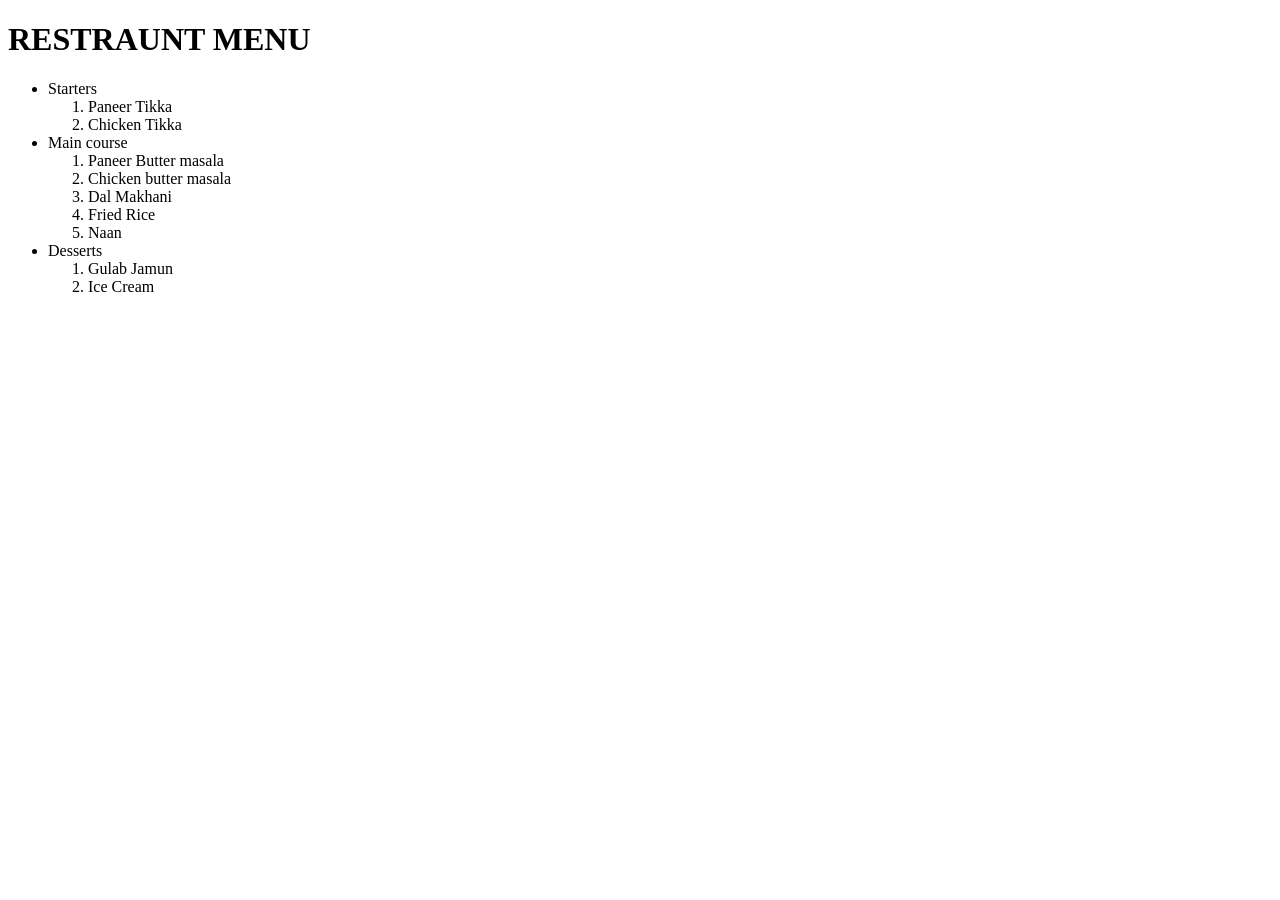
<file: index.html>
<!DOCTYPE html>
<html>
    <head>
    <title>Restraunt</title>
    </head>
    <body>
    <h1>RESTRAUNT MENU</h1>
    <ul>
        <li>Starters</li>
        <ol>
            <li>Paneer Tikka</li>
            <li>Chicken Tikka</li>
        </ol>
        <li>Main course</li>
        <ol>
            <li>Paneer Butter masala</li>
            <li>Chicken butter masala</li>
            <li>Dal Makhani</li>
            <li>Fried Rice</li>
            <li>Naan</li>
        </ol>
        <li>Desserts</li>
        <ol>
            <li>Gulab Jamun</li>
            <li>Ice Cream</li>
    </ul>
    </body>
</html>
</file>
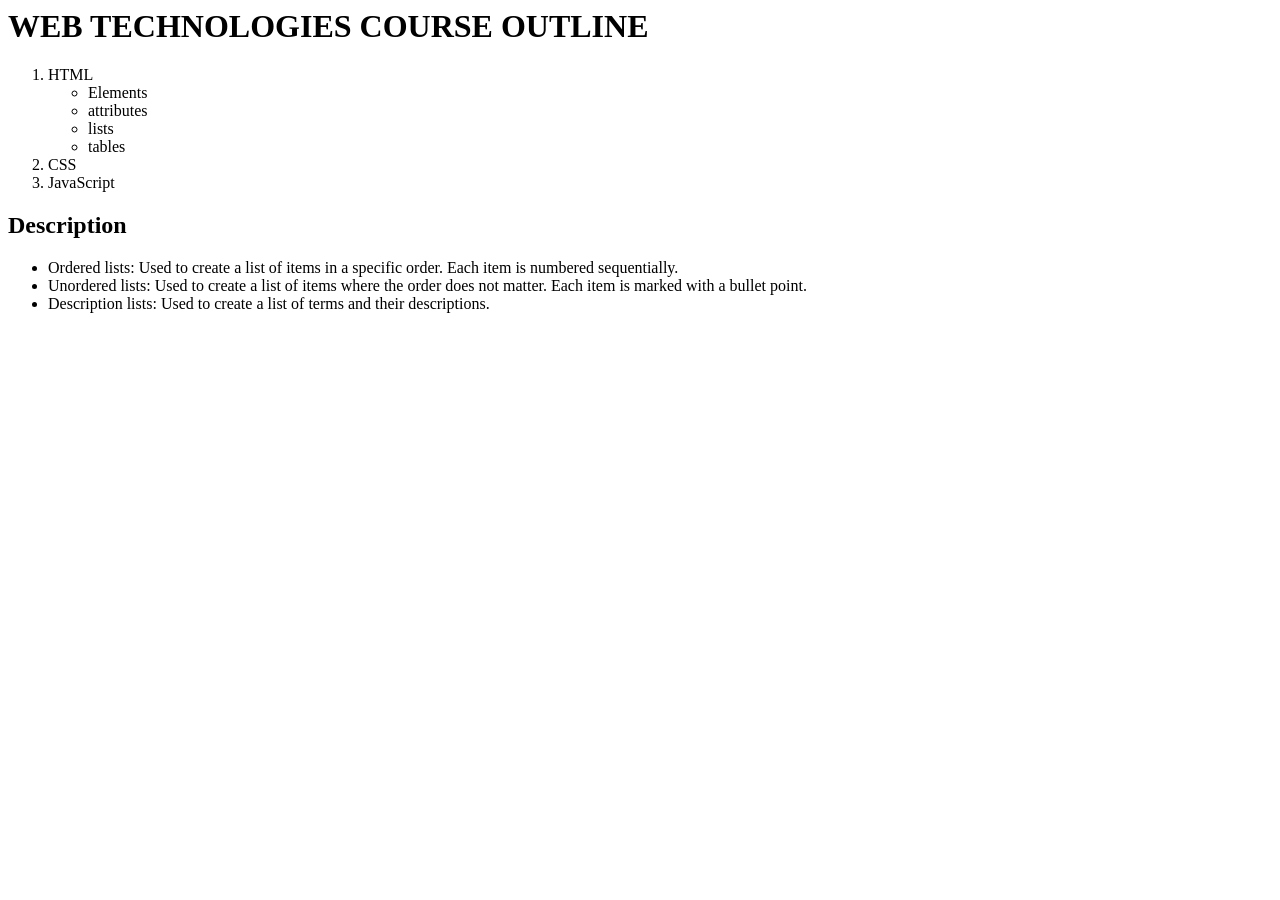
<file: courseOutline.html>
<html>
    <title>Course Outline</title>
    <body>
        <h1>WEB TECHNOLOGIES COURSE OUTLINE</h1>
        <ol>
            <li>HTML
                <ul>
                    <li>Elements</li>
                    <li>attributes</li>
                    <li>lists</li>
                    <li>tables</li>
                </ul>
            </li>
            <li>CSS</li>
            <li>JavaScript</li>
        </ol>
    </body>
    <p>
        <h2>Description</h2>
        <ul>
            <li> Ordered lists: Used to create a list of items in a specific order. Each item is numbered sequentially.</li>
            <li> Unordered lists: Used to create a list of items where the order does not matter. Each item is marked with a bullet point.</li>
            <li> Description lists: Used to create a list of terms and their descriptions.</li>
        </ul>
    </p>
</html>
</file>
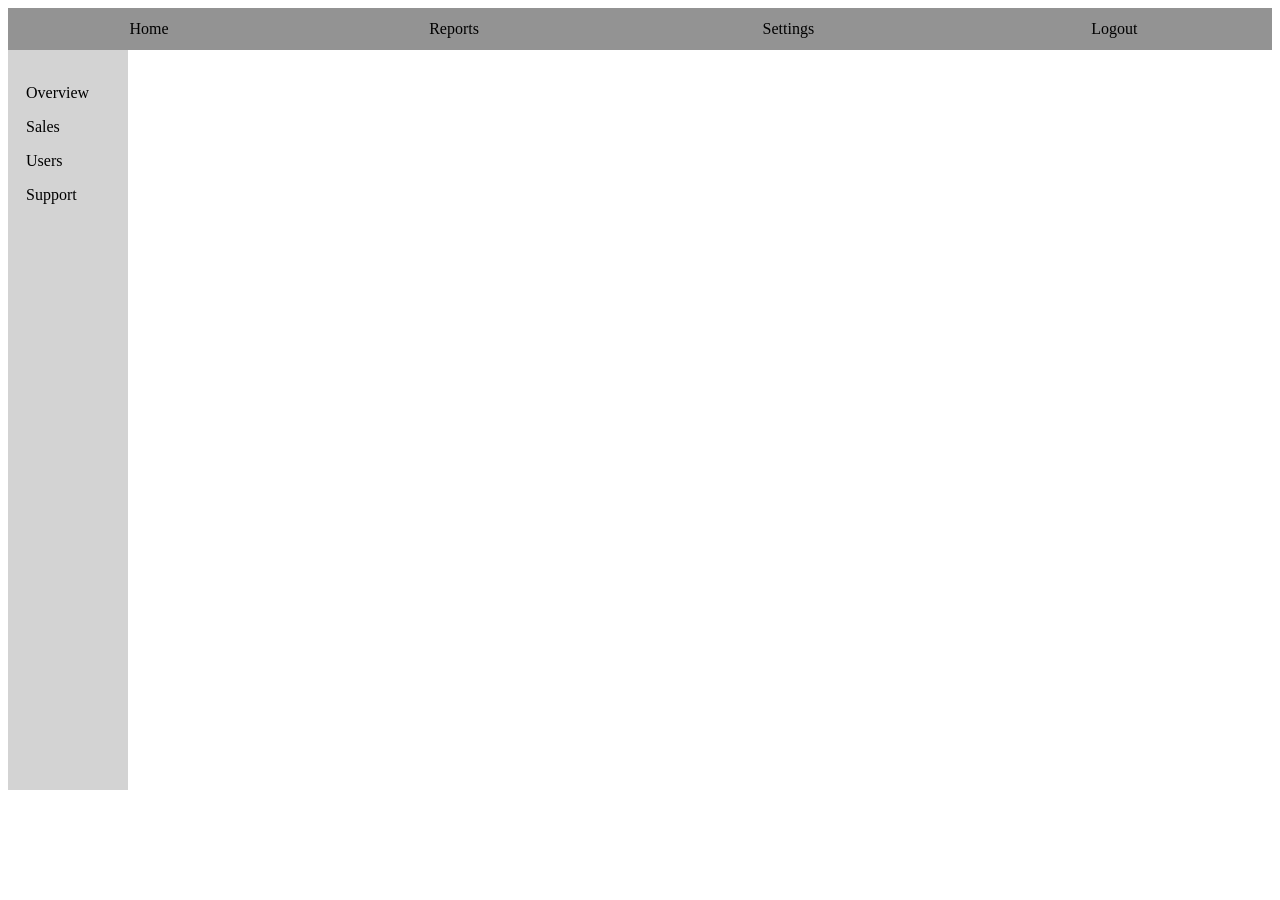
<file: dashboard.html>
<html> <title> dashboard </title>
<head>
    <style>
        table {
            width: 100%;
            background-color: rgb(147, 147, 147);
        }
        td {
            padding: 10px;
            text-align: center;
        }
        td a {
            text-decoration: none;
            color: black;
        }
        td:hover {
            background-color: deepskyblue;
        }
        .sidebar {
            width: 100px;
            height: 80vh;
            background-color: lightgray;
            padding: 10px;
        }
        .sidebar ul {
            list-style-type: none;
            padding: 0;
        }
        .sidebar li {
            padding: 8px;
        }
        .sidebar li:hover {
            background-color: gray;
            color: white;
        }
    </style>
</head>
<body>
    <table>
        <tr>
            <td><a href="#">Home</a></td>
            <td><a href="#">Reports</a></td>
            <td><a href="#">Settings</a></td>
            <td><a href="#">Logout</a></td>
        </tr>
    </table>
    <div class="sidebar">
        <ul>
            <li>Overview</li>
            <li>Sales</li>
            <li>Users</li>
            <li>Support</li>
        </ul>
    </div>
</body>
</html>
</file>
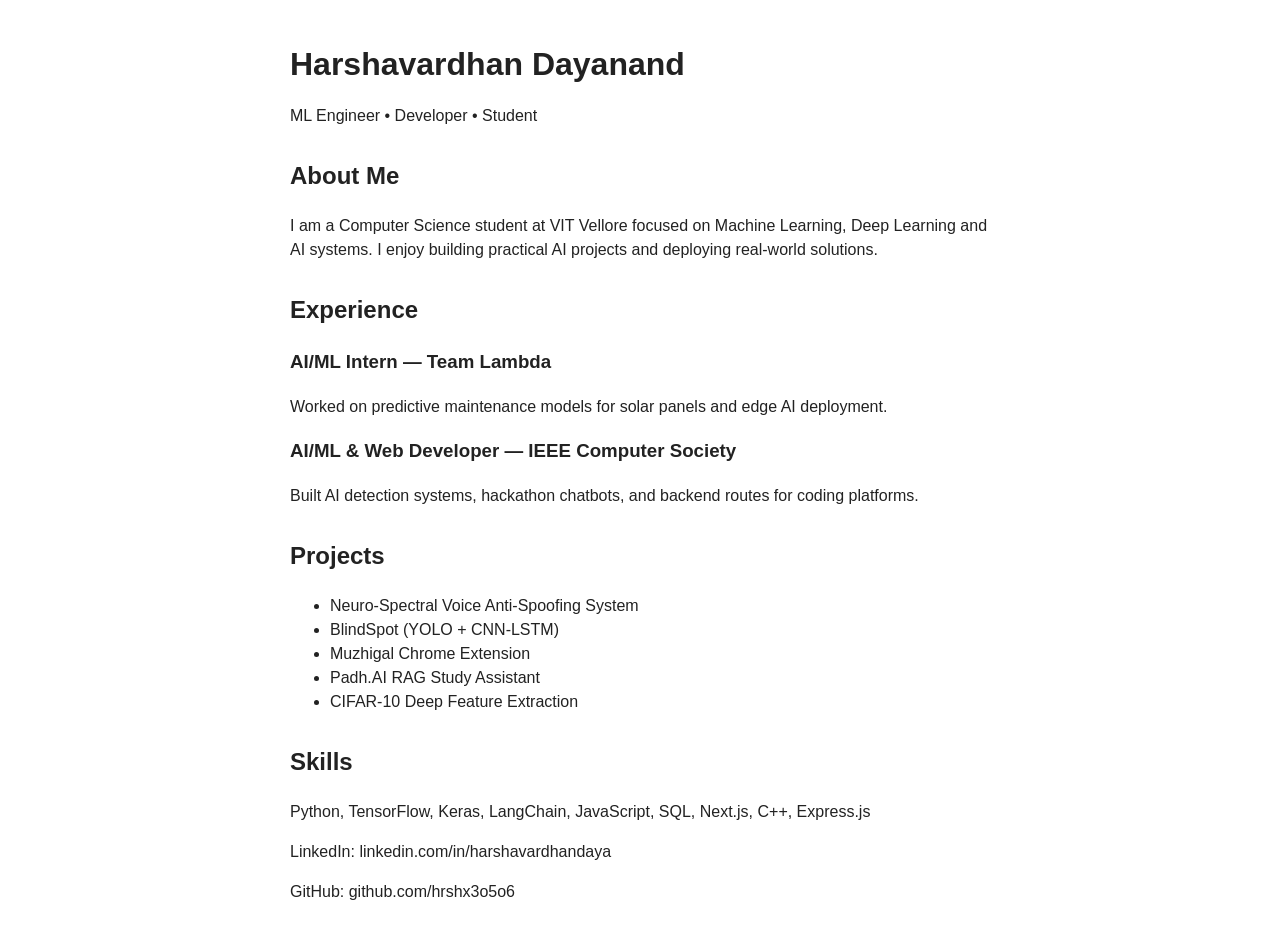
<file: portfolio.html>
<!DOCTYPE html>
<html>
<head>
  <title>Harshavardhan - Portfolio</title>
  <link rel="stylesheet" href="style.css">
</head>

<body>

  <header>
    <h1>Harshavardhan Dayanand</h1>
    <p>ML Engineer • Developer • Student</p>
  </header>

  <section>
    <h2>About Me</h2>
    <p>
      I am a Computer Science student at VIT Vellore focused on Machine Learning,
      Deep Learning and AI systems. I enjoy building practical AI projects and
      deploying real-world solutions.
    </p>
  </section>

  <section>
    <h2>Experience</h2>

    <div class="card">
      <h3>AI/ML Intern — Team Lambda</h3>
      <p>Worked on predictive maintenance models for solar panels and edge AI deployment.</p>
    </div>

    <div class="card">
      <h3>AI/ML & Web Developer — IEEE Computer Society</h3>
      <p>
        Built AI detection systems, hackathon chatbots, and backend routes
        for coding platforms.
      </p>
    </div>
  </section>

  <section>
    <h2>Projects</h2>

    <ul>
      <li>Neuro-Spectral Voice Anti-Spoofing System</li>
      <li>BlindSpot (YOLO + CNN-LSTM)</li>
      <li>Muzhigal Chrome Extension</li>
      <li>Padh.AI RAG Study Assistant</li>
      <li>CIFAR-10 Deep Feature Extraction</li>
    </ul>
  </section>

  <section>
    <h2>Skills</h2>
    <p>
      Python, TensorFlow, Keras, LangChain, JavaScript, SQL, Next.js, C++, Express.js
    </p>
  </section>

  <footer>
    <p>LinkedIn: linkedin.com/in/harshavardhandaya</p>
    <p>GitHub: github.com/hrshx3o5o6</p>
  </footer>

</body>
</html>
</file>
<file: style.css>
body {
  font-family: Arial, sans-serif;
  max-width: 700px;
  margin: 40px auto;
  padding: 0 10px;
  line-height: 1.5;
  color: #222;
}

h1 {
  margin-bottom: 5px;
}

h2 {
  margin-top: 30px;
}

hr {
  margin: 20px 0;
}
</file>
